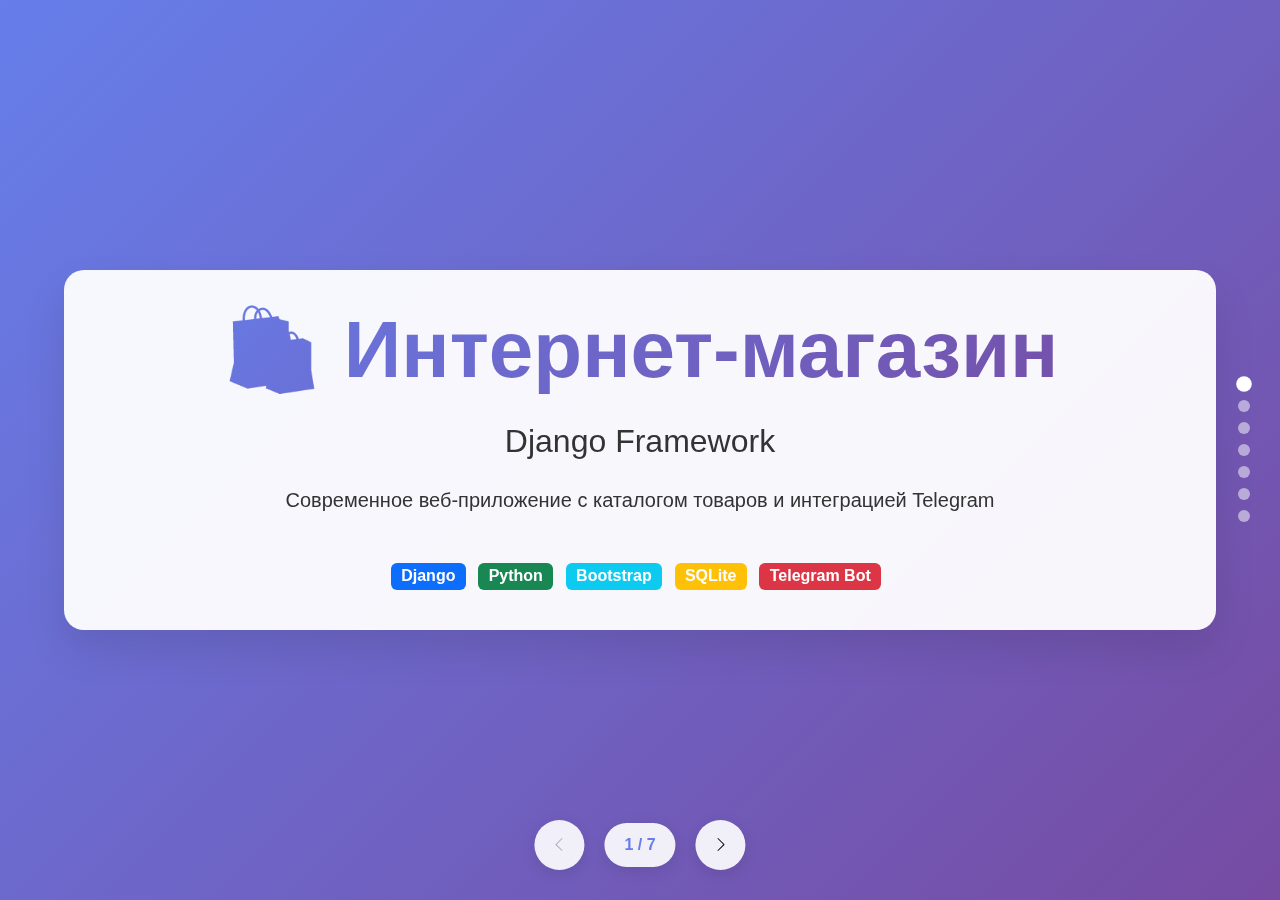
<file: preza_PBC/presentation.html>
<!-- templates/presentation.html -->
<!DOCTYPE html>
<html lang="ru">
<head>
    <meta charset="UTF-8">
    <meta name="viewport" content="width=device-width, initial-scale=1.0">
    <title>Презентация проекта - Подарок в большом городе</title>    
    <link href="https://cdn.jsdelivr.net/npm/bootstrap@5.1.3/dist/css/bootstrap.min.css" rel="stylesheet">
    <link href="https://cdn.jsdelivr.net/npm/bootstrap-icons@1.7.2/font/bootstrap-icons.css" rel="stylesheet">
    <link href="style.css" rel="stylesheet">
</head>
<body>
    <!-- Слайды -->
    <div class="presentation-container">
        
        <!-- Слайд 1: Титульный -->
        <div class="slide active" id="slide1">
            <div class="slide-content">
                <div class="text-center">
                    <h1 class="display-1 fw-bold text-gradient mb-4">🛍️ Интернет-магазин</h1>
                    <h2 class="h2 mb-4">Django Framework</h2>
                    <p class="lead mb-5">Современное веб-приложение с каталогом товаров и интеграцией Telegram</p>
                    <div class="row justify-content-center">
                        <div class="col-md-8">
                            <div class="tech-stack">
                                <span class="badge bg-primary fs-6 me-2 mb-2">Django</span>
                                <span class="badge bg-success fs-6 me-2 mb-2">Python</span>
                                <span class="badge bg-info fs-6 me-2 mb-2">Bootstrap</span>
                                <span class="badge bg-warning fs-6 me-2 mb-2">SQLite</span>
                                <span class="badge bg-danger fs-6 me-2 mb-2">Telegram Bot</span>
                            </div>
                        </div>
                    </div>
                </div>
            </div>
        </div>

        <!-- Слайд 2: Обзор проекта -->
        <div class="slide" id="slide2">
            <div class="slide-content">
                <h2 class="slide-title">📋 Обзор проекта</h2>
                <div class="row">
                    <div class="col-md-6">
                        <h4>🎯 Основные цели:</h4>
                        <ul class="feature-list">
                            <li><i class="bi bi-check-circle-fill text-success"></i> Создание современного интернет-магазина</li>
                            <li><i class="bi bi-check-circle-fill text-success"></i> Удобный каталог товаров</li>
                            <li><i class="bi bi-check-circle-fill text-success"></i> Интеграция с Telegram для заказов</li>
                            <li><i class="bi bi-check-circle-fill text-success"></i> Админ-панель для управления</li>
                        </ul>
                    </div>
                    <div class="col-md-6">
                        <h4>⚡ Ключевые возможности:</h4>
                        <ul class="feature-list">
                            <li><i class="bi bi-star-fill text-warning"></i> Пагинация товаров (6 на странице)</li>
                            <li><i class="bi bi-star-fill text-warning"></i> Поиск и фильтрация</li>
                            <li><i class="bi bi-star-fill text-warning"></i> Загрузка изображений товаров</li>
                            <li><i class="bi bi-star-fill text-warning"></i> Адаптивный дизайн</li>
                        </ul>
                    </div>
                </div>
            </div>
        </div>

        <!-- Слайд 3: Архитектура -->
        <div class="slide" id="slide3">
            <div class="slide-content">
                <h2 class="slide-title">🏗️ Архитектура проекта</h2>
                <div class="row">
                    <div class="col-md-4">
                        <div class="app-card">
                            <div class="app-icon bg-primary">📱</div>
                            <h5>main_shop</h5>
                            <p>Основное приложение</p>
                            <ul>
                                <li>Главная страница</li>
                                <li>Форма обратной связи</li>
                                <li>Интеграция Telegram</li>
                            </ul>
                        </div>
                    </div>
                    <div class="col-md-4">
                        <div class="app-card">
                            <div class="app-icon bg-success">🛒</div>
                            <h5>goods</h5>
                            <p>Каталог товаров</p>
                            <ul>
                                <li>Категории товаров</li>
                                <li>Каталог с пагинацией</li>
                                <li>Детальные страницы</li>
                            </ul>
                        </div>
                    </div>
                    <div class="col-md-4">
                        <div class="app-card">
                            <div class="app-icon bg-info">⚙️</div>
                            <h5>shop</h5>
                            <p>Настройки проекта</p>
                            <ul>
                                <li>Маршрутизация URL</li>
                                <li>Статические файлы</li>
                                <li>База данных</li>
                            </ul>
                        </div>
                    </div>
                </div>
            </div>
        </div>

        <!-- Слайд 4: Модели данных -->
        <div class="slide" id="slide4">
            <div class="slide-content">
                <h2 class="slide-title">🗄️ Модели данных</h2>
                <div class="row">
                    <div class="col-md-6">
                        <div class="model-card">
                            <h5><i class="bi bi-folder-fill text-primary"></i> Categories</h5>
                            <div class="model-fields">
                                <code>name (CharField, 100)</code>
                            </div>
                            <p class="mt-2">Категории товаров для группировки</p>
                        </div>
                    </div>
                    <div class="col-md-6">
                        <div class="model-card">
                            <h5><i class="bi bi-box-fill text-success"></i> Products</h5>
                            <div class="model-fields">
                                <code>name (CharField, 200)</code><br>
                                <code>description (TextField)</code><br>
                                <code>image (ImageField)</code><br>
                                <code>category (ForeignKey)</code>
                            </div>
                            <p class="mt-2">Товары с изображениями и описанием</p>
                        </div>
                    </div>
                </div>
                <div class="row mt-4">
                    <div class="col-md-12">
                        <div class="features-grid">
                            <div class="feature-item">
                                <i class="bi bi-upload text-primary"></i>
                                <span>Загрузка изображений</span>
                            </div>
                            <div class="feature-item">
                                <i class="bi bi-search text-info"></i>
                                <span>Поиск по товарам</span>
                            </div>
                            <div class="feature-item">
                                <i class="bi bi-funnel text-warning"></i>
                                <span>Фильтрация по категориям</span>
                            </div>
                            <div class="feature-item">
                                <i class="bi bi-telephone text-danger"></i>
                                <span>Интеграция Telegram</span>
                            </div>
                        </div>
                    </div>
                </div>
            </div>
        </div>

        <!-- Слайд 5: Функциональность -->
        <div class="slide" id="slide5">
            <div class="slide-content">
                <h2 class="slide-title">⚙️ Основная функциональность</h2>
                <div class="row">
                    <div class="col-md-4">
                        <div class="function-card">
                            <i class="bi bi-house-fill text-primary"></i>
                            <h5>Главная страница</h5>
                            <p>Приветственная страница с описанием магазина и навигацией</p>
                        </div>
                    </div>
                    <div class="col-md-4">
                        <div class="function-card">
                            <i class="bi bi-grid-fill text-success"></i>
                            <h5>Каталог товаров</h5>
                            <p>Сетка товаров с пагинацией, поиском и фильтрацией</p>
                        </div>
                    </div>
                    <div class="col-md-4">
                        <div class="function-card">
                            <i class="bi bi-eye-fill text-info"></i>
                            <h5>Детальные страницы</h5>
                            <p>Подробная информация о товаре с возможностью заказа</p>
                        </div>
                    </div>
                    <div class="col-md-4">
                        <div class="function-card">
                            <i class="bi bi-chat-fill text-warning"></i>
                            <h5>Форма обратной связи</h5>
                            <p>Заявки с данными клиента, отправляемые в Telegram</p>
                        </div>
                    </div>
                    <div class="col-md-4">
                        <div class="function-card">
                            <i class="bi bi-telegram text-primary"></i>
                            <h5>Telegram интеграция</h5>
                            <p>Автоматическая отправка заявок в чат бота</p>
                        </div>
                    </div>
                    <div class="col-md-4">
                        <div class="function-card">
                            <i class="bi bi-gear-fill text-dark"></i>
                            <h5>Админ-панель</h5>
                            <p>Управление товарами, категориями и заявками</p>
                        </div>
                    </div>
                </div>
            </div>
        </div>

        <!-- Слайд 6: Технологии -->
        <div class="slide" id="slide6">
            <div class="slide-content">
                <h2 class="slide-title">🛠️ Технологический стек</h2>
                <div class="row">
                    <div class="col-md-6">
                        <h4>Backend:</h4>
                        <div class="tech-list">
                            <div class="tech-item">
                                <span class="tech-icon">🐍</span>
                                <div>
                                    <strong>Python 3.13+</strong>
                                    <p>Основной язык программирования</p>
                                </div>
                            </div>
                            <div class="tech-item">
                                <span class="tech-icon">🌐</span>
                                <div>
                                    <strong>Django 5.2.8</strong>
                                    <p>Веб-фреймворк для разработки</p>
                                </div>
                            </div>
                            <div class="tech-item">
                                <span class="tech-icon">🗄️</span>
                                <div>
                                    <strong>SQLite</strong>
                                    <p>База данных для хранения данных</p>
                                </div>
                            </div>
                        </div>
                    </div>
                    <div class="col-md-6">
                        <h4>Frontend:</h4>
                        <div class="tech-list">
                            <div class="tech-item">
                                <span class="tech-icon">🎨</span>
                                <div>
                                    <strong>Bootstrap 5</strong>
                                    <p>CSS-фреймворк для дизайна</p>
                                </div>
                            </div>
                            <div class="tech-item">
                                <span class="tech-icon">📱</span>
                                <div>
                                    <strong>Responsive Design</strong>
                                    <p>Адаптивная верстка для всех устройств</p>
                                </div>
                            </div>
                            <div class="tech-item">
                                <span class="tech-icon">⚡</span>
                                <div>
                                    <strong>JavaScript</strong>
                                    <p>Интерактивность и AJAX</p>
                                </div>
                            </div>
                        </div>
                    </div>
                </div>
                <div class="row mt-4">
                    <div class="col-md-12">
                        <h4>Дополнительно:</h4>
                        <div class="additional-tech">
                            <span class="badge bg-secondary">Pillow - обработка изображений</span>
                            <span class="badge bg-secondary">Requests - HTTP клиент</span>
                            <span class="badge bg-secondary">Telegram Bot API</span>
                            <span class="badge bg-secondary">Static Files</span>
                            <span class="badge bg-secondary">Media Files</span>
                        </div>
                    </div>
                </div>
            </div>
        </div>

        <!-- Слайд 7: Заключение -->
        <div class="slide" id="slide7">
            <div class="slide-content text-center">
                <h2 class="slide-title">🎉 Результат</h2>
                <div class="row justify-content-center">
                    <div class="col-md-8">
                        <div class="result-card">
                            <h3 class="mb-4">Готовый интернет-магазин!</h3>
                            <div class="result-stats">
                                <div class="stat-item">
                                    <div class="stat-number">2</div>
                                    <div class="stat-label">Приложения Django</div>
                                </div>
                                <div class="stat-item">
                                    <div class="stat-number">5</div>
                                    <div class="stat-label">HTML страниц</div>
                                </div>
                                <div class="stat-item">
                                    <div class="stat-number">6</div>
                                    <div class="stat-label">Товаров на странице</div>
                                </div>
                                <div class="stat-item">
                                    <div class="stat-number">100%</div>
                                    <div class="stat-label">Адаптивность</div>
                                </div>
                            </div>
                            <div class="features-summary mt-4">
                                <h5>✨ Ключевые особенности:</h5>
                                <ul class="text-start">
                                    <li>Современный дизайн с Bootstrap</li>
                                    <li>Каталог товаров с поиском и фильтрами</li>
                                    <li>Интеграция с Telegram Bot</li>
                                    <li>Админ-панель для управления</li>
                                    <li>Загрузка изображений товаров</li>
                                    <li>Адаптивная верстка</li>
                                </ul>
                            </div>
                            <div class="mt-4">
                                <p class="lead">Проект готов к использованию и дальнейшему развитию!</p>
                            </div>
                        </div>
                    </div>
                </div>
            </div>
        </div>
    </div>

    <!-- Навигация -->
    <div class="presentation-nav">
        <button class="nav-btn" id="prevBtn" onclick="changeSlide(-1)">
            <i class="bi bi-chevron-left"></i>
        </button>
        <div class="slide-counter">
            <span id="currentSlide">1</span> / <span id="totalSlides">7</span>
        </div>
        <button class="nav-btn" id="nextBtn" onclick="changeSlide(1)">
            <i class="bi bi-chevron-right"></i>
        </button>
    </div>

    <!-- Индикаторы слайдов -->
    <div class="slide-indicators">
        <button class="indicator active" onclick="goToSlide(1)"></button>
        <button class="indicator" onclick="goToSlide(2)"></button>
        <button class="indicator" onclick="goToSlide(3)"></button>
        <button class="indicator" onclick="goToSlide(4)"></button>
        <button class="indicator" onclick="goToSlide(5)"></button>
        <button class="indicator" onclick="goToSlide(6)"></button>
        <button class="indicator" onclick="goToSlide(7)"></button>
    </div>

    <script src="script.js"></script>
</body>
</html>
</file>
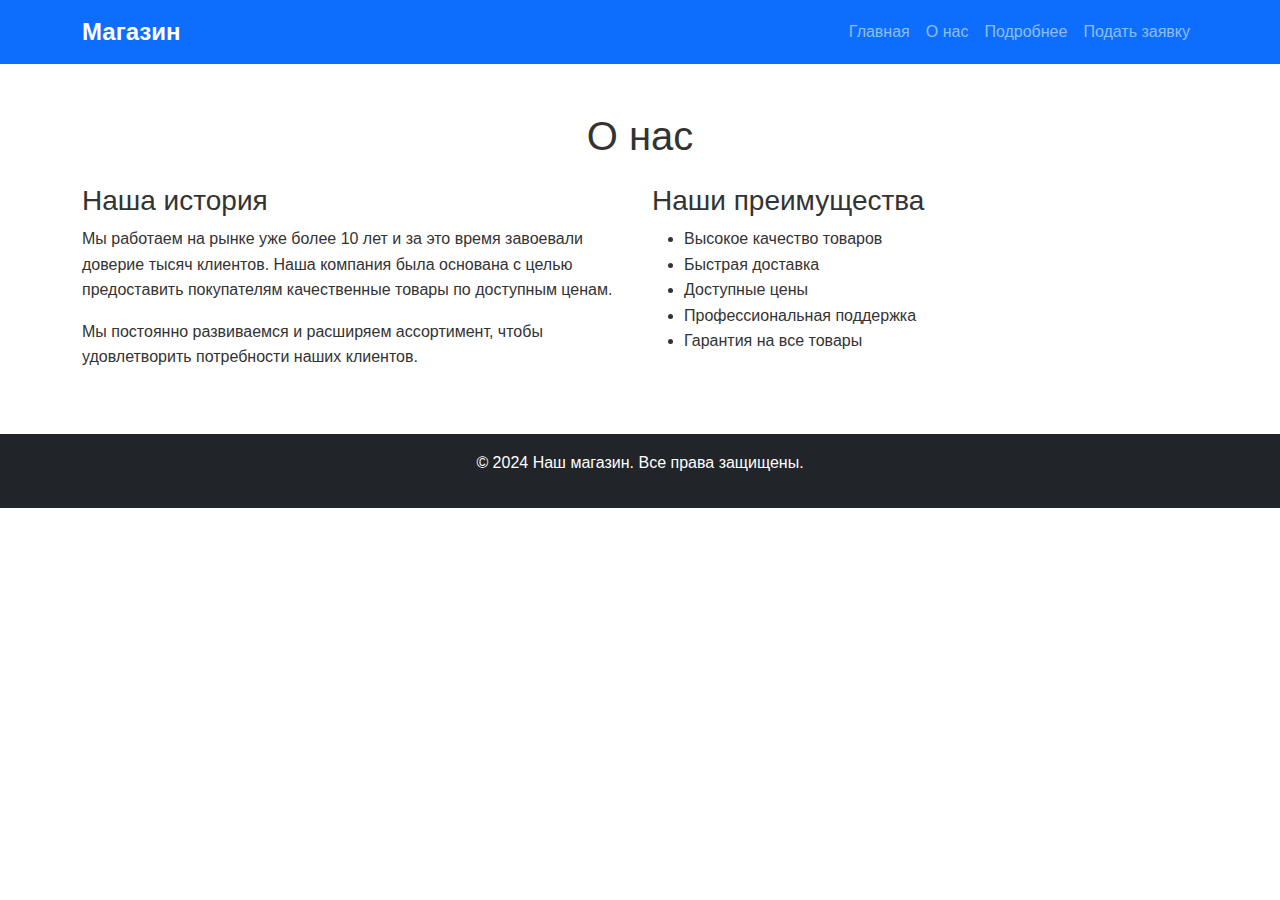
<file: templates/shop/aboutas.html>
<!-- templates/shop/aboutas.html -->
<!DOCTYPE html>
<html lang="ru">
<head>
    <meta charset="UTF-8">
    <meta name="viewport" content="width=device-width, initial-scale=1.0">
    <title>О нас - Магазин</title>
    <link href="https://cdn.jsdelivr.net/npm/bootstrap@5.1.3/dist/css/bootstrap.min.css" rel="stylesheet">
    <link href="/static/css/style.css" rel="stylesheet">
</head>
<body>
    <!-- Навигация -->
    <nav class="navbar navbar-expand-lg navbar-dark bg-primary">
        <div class="container">
            <a class="navbar-brand" href="/">Магазин</a>
            <button class="navbar-toggler" type="button" data-bs-toggle="collapse" data-bs-target="#navbarNav">
                <span class="navbar-toggler-icon"></span>
            </button>
            <div class="collapse navbar-collapse" id="navbarNav">
                <ul class="navbar-nav ms-auto">
                    <li class="nav-item">
                        <a class="nav-link" href="/">Главная</a>
                    </li>
                    <li class="nav-item">
                        <a class="nav-link" href="/aboutas/">О нас</a>
                    </li>
                    <li class="nav-item">
                        <a class="nav-link" href="/readmore/">Подробнее</a>
                    </li>
                    <li class="nav-item">
                        <a class="nav-link" href="/forms/">Подать заявку</a>
                    </li>
                </ul>
            </div>
        </div>
    </nav>

    <!-- Основной контент -->
    <div class="container mt-5">
        <div class="row">
            <div class="col-12">
                <h1 class="text-center mb-4">О нас</h1>
                <div class="row">
                    <div class="col-md-6">
                        <h3>Наша история</h3>
                        <p>Мы работаем на рынке уже более 10 лет и за это время завоевали доверие тысяч клиентов. Наша компания была основана с целью предоставить покупателям качественные товары по доступным ценам.</p>
                        <p>Мы постоянно развиваемся и расширяем ассортимент, чтобы удовлетворить потребности наших клиентов.</p>
                    </div>
                    <div class="col-md-6">
                        <h3>Наши преимущества</h3>
                        <ul>
                            <li>Высокое качество товаров</li>
                            <li>Быстрая доставка</li>
                            <li>Доступные цены</li>
                            <li>Профессиональная поддержка</li>
                            <li>Гарантия на все товары</li>
                        </ul>
                    </div>
                </div>
            </div>
        </div>
    </div>

    <!-- Футер -->
    <footer class="bg-dark text-white text-center py-3 mt-5">
        <div class="container">
            <p>&copy; 2024 Наш магазин. Все права защищены.</p>
        </div>
    </footer>

    <script src="https://cdn.jsdelivr.net/npm/bootstrap@5.1.3/dist/js/bootstrap.bundle.min.js"></script>
</body>
</html>
</file>
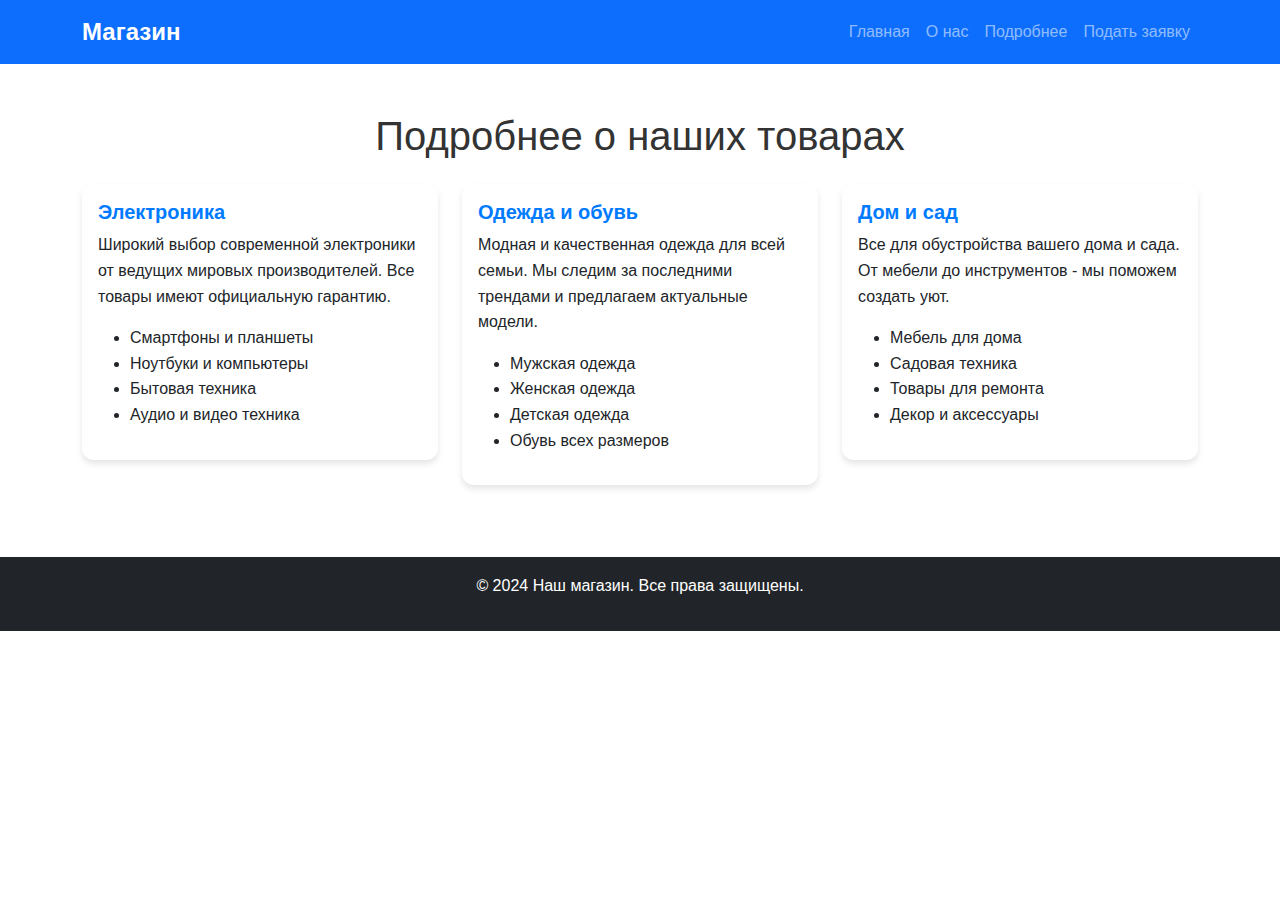
<file: templates/shop/readmore.html>
<!-- templates/shop/readmore.html -->
<!DOCTYPE html>
<html lang="ru">
<head>
    <meta charset="UTF-8">
    <meta name="viewport" content="width=device-width, initial-scale=1.0">
    <title>Подробнее - Магазин</title>
    <link href="https://cdn.jsdelivr.net/npm/bootstrap@5.1.3/dist/css/bootstrap.min.css" rel="stylesheet">
    <link href="/static/css/style.css" rel="stylesheet">
</head>
<body>
    <!-- Навигация -->
    <nav class="navbar navbar-expand-lg navbar-dark bg-primary">
        <div class="container">
            <a class="navbar-brand" href="/">Магазин</a>
            <button class="navbar-toggler" type="button" data-bs-toggle="collapse" data-bs-target="#navbarNav">
                <span class="navbar-toggler-icon"></span>
            </button>
            <div class="collapse navbar-collapse" id="navbarNav">
                <ul class="navbar-nav ms-auto">
                    <li class="nav-item">
                        <a class="nav-link" href="/">Главная</a>
                    </li>
                    <li class="nav-item">
                        <a class="nav-link" href="/aboutas/">О нас</a>
                    </li>
                    <li class="nav-item">
                        <a class="nav-link" href="/readmore/">Подробнее</a>
                    </li>
                    <li class="nav-item">
                        <a class="nav-link" href="/forms/">Подать заявку</a>
                    </li>
                </ul>
            </div>
        </div>
    </nav>

    <!-- Основной контент -->
    <div class="container mt-5">
        <div class="row">
            <div class="col-12">
                <h1 class="text-center mb-4">Подробнее о наших товарах</h1>
                <div class="row">
                    <div class="col-md-4 mb-4">
                        <div class="card">
                            <div class="card-body">
                                <h5 class="card-title">Электроника</h5>
                                <p class="card-text">Широкий выбор современной электроники от ведущих мировых производителей. Все товары имеют официальную гарантию.</p>
                                <ul>
                                    <li>Смартфоны и планшеты</li>
                                    <li>Ноутбуки и компьютеры</li>
                                    <li>Бытовая техника</li>
                                    <li>Аудио и видео техника</li>
                                </ul>
                            </div>
                        </div>
                    </div>
                    <div class="col-md-4 mb-4">
                        <div class="card">
                            <div class="card-body">
                                <h5 class="card-title">Одежда и обувь</h5>
                                <p class="card-text">Модная и качественная одежда для всей семьи. Мы следим за последними трендами и предлагаем актуальные модели.</p>
                                <ul>
                                    <li>Мужская одежда</li>
                                    <li>Женская одежда</li>
                                    <li>Детская одежда</li>
                                    <li>Обувь всех размеров</li>
                                </ul>
                            </div>
                        </div>
                    </div>
                    <div class="col-md-4 mb-4">
                        <div class="card">
                            <div class="card-body">
                                <h5 class="card-title">Дом и сад</h5>
                                <p class="card-text">Все для обустройства вашего дома и сада. От мебели до инструментов - мы поможем создать уют.</p>
                                <ul>
                                    <li>Мебель для дома</li>
                                    <li>Садовая техника</li>
                                    <li>Товары для ремонта</li>
                                    <li>Декор и аксессуары</li>
                                </ul>
                            </div>
                        </div>
                    </div>
                </div>
            </div>
        </div>
    </div>

    <!-- Футер -->
    <footer class="bg-dark text-white text-center py-3 mt-5">
        <div class="container">
            <p>&copy; 2024 Наш магазин. Все права защищены.</p>
        </div>
    </footer>

    <script src="https://cdn.jsdelivr.net/npm/bootstrap@5.1.3/dist/js/bootstrap.bundle.min.js"></script>
</body>
</html>
</file>
<file: preza_PBC/style.css>
/* static/css/presentation.css */
* {
    margin: 0;
    padding: 0;
    box-sizing: border-box;
}

body {
    font-family: 'Segoe UI', Tahoma, Geneva, Verdana, sans-serif;
    background: linear-gradient(135deg, #667eea 0%, #764ba2 100%);
    color: #333;
    overflow: hidden;
}

.presentation-container {
    width: 100vw;
    height: 100vh;
    position: relative;
}

.slide {
    position: absolute;
    top: 0;
    left: 0;
    width: 100%;
    height: 100%;
    display: flex;
    align-items: center;
    justify-content: center;
    opacity: 0;
    transform: translateX(100%);
    transition: all 0.6s ease-in-out;
}

.slide.active {
    opacity: 1;
    transform: translateX(0);
}

.slide-content {
    width: 90%;
    max-width: 1200px;
    padding: 2rem;
    background: rgba(255, 255, 255, 0.95);
    border-radius: 20px;
    box-shadow: 0 20px 40px rgba(0, 0, 0, 0.1);
    backdrop-filter: blur(10px);
}

.slide-title {
    text-align: center;
    margin-bottom: 2rem;
    color: #667eea;
    font-size: 2.5rem;
    font-weight: bold;
}

.text-gradient {
    background: linear-gradient(135deg, #667eea 0%, #764ba2 100%);
    -webkit-background-clip: text;
    -webkit-text-fill-color: transparent;
    background-clip: text;
}

/* Навигация */
.presentation-nav {
    position: fixed;
    bottom: 30px;
    left: 50%;
    transform: translateX(-50%);
    display: flex;
    align-items: center;
    gap: 20px;
    z-index: 1000;
}

.nav-btn {
    background: rgba(255, 255, 255, 0.9);
    border: none;
    border-radius: 50%;
    width: 50px;
    height: 50px;
    display: flex;
    align-items: center;
    justify-content: center;
    cursor: pointer;
    transition: all 0.3s ease;
    box-shadow: 0 4px 15px rgba(0, 0, 0, 0.1);
}

.nav-btn:hover {
    background: white;
    transform: scale(1.1);
}

.slide-counter {
    background: rgba(255, 255, 255, 0.9);
    padding: 10px 20px;
    border-radius: 25px;
    font-weight: bold;
    color: #667eea;
    box-shadow: 0 4px 15px rgba(0, 0, 0, 0.1);
}

/* Индикаторы */
.slide-indicators {
    position: fixed;
    right: 30px;
    top: 50%;
    transform: translateY(-50%);
    display: flex;
    flex-direction: column;
    gap: 10px;
    z-index: 1000;
}

.indicator {
    width: 12px;
    height: 12px;
    border-radius: 50%;
    border: none;
    background: rgba(255, 255, 255, 0.5);
    cursor: pointer;
    transition: all 0.3s ease;
}

.indicator.active {
    background: white;
    transform: scale(1.3);
}

/* Карточки функций */
.function-card {
    text-align: center;
    padding: 1.5rem;
    background: white;
    border-radius: 15px;
    box-shadow: 0 5px 15px rgba(0, 0, 0, 0.1);
    transition: transform 0.3s ease;
    height: 100%;
}

.function-card:hover {
    transform: translateY(-5px);
}

.function-card i {
    font-size: 2.5rem;
    margin-bottom: 1rem;
}

/* Карточки приложений */
.app-card {
    background: white;
    padding: 2rem;
    border-radius: 15px;
    text-align: center;
    box-shadow: 0 5px 15px rgba(0, 0, 0, 0.1);
    height: 100%;
    transition: transform 0.3s ease;
}

.app-card:hover {
    transform: translateY(-5px);
}

.app-icon {
    width: 80px;
    height: 80px;
    border-radius: 50%;
    display: flex;
    align-items: center;
    justify-content: center;
    font-size: 2rem;
    margin: 0 auto 1rem;
    color: white;
}

/* Модели данных */
.model-card {
    background: white;
    padding: 1.5rem;
    border-radius: 15px;
    box-shadow: 0 5px 15px rgba(0, 0, 0, 0.1);
    height: 100%;
}

.model-fields {
    background: #f8f9fa;
    padding: 1rem;
    border-radius: 8px;
    margin: 1rem 0;
    font-family: 'Courier New', monospace;
}

/* Технологии */
.tech-item {
    display: flex;
    align-items: center;
    gap: 1rem;
    padding: 1rem;
    background: white;
    border-radius: 10px;
    margin-bottom: 1rem;
    box-shadow: 0 2px 10px rgba(0, 0, 0, 0.1);
}

.tech-icon {
    font-size: 2rem;
}

/* Сетка функций */
.features-grid {
    display: grid;
    grid-template-columns: repeat(auto-fit, minmax(200px, 1fr));
    gap: 1rem;
    margin-top: 2rem;
}

.feature-item {
    display: flex;
    align-items: center;
    gap: 0.5rem;
    padding: 1rem;
    background: rgba(255, 255, 255, 0.8);
    border-radius: 10px;
    text-align: center;
}

.feature-item i {
    font-size: 1.5rem;
}

/* Результат */
.result-card {
    background: white;
    padding: 2rem;
    border-radius: 20px;
    box-shadow: 0 10px 30px rgba(0, 0, 0, 0.1);
}

.result-stats {
    display: grid;
    grid-template-columns: repeat(4, 1fr);
    gap: 1rem;
    margin: 2rem 0;
}

.stat-item {
    text-align: center;
    padding: 1rem;
    background: linear-gradient(135deg, #667eea 0%, #764ba2 100%);
    border-radius: 15px;
    color: white;
}

.stat-number {
    font-size: 2.5rem;
    font-weight: bold;
    margin-bottom: 0.5rem;
}

.stat-label {
    font-size: 0.9rem;
}

.features-summary ul {
    list-style: none;
    padding: 0;
}

.features-summary li {
    padding: 0.5rem 0;
    position: relative;
    padding-left: 2rem;
}

.features-summary li:before {
    content: "✨";
    position: absolute;
    left: 0;
}

/* Списки функций */
.feature-list {
    list-style: none;
    padding: 0;
}

.feature-list li {
    padding: 0.5rem 0;
    display: flex;
    align-items: center;
    gap: 0.5rem;
}

/* Дополнительные технологии */
.additional-tech {
    display: flex;
    flex-wrap: wrap;
    gap: 0.5rem;
    justify-content: center;
}

/* Адаптивность */
@media (max-width: 768px) {
    .slide-content {
        width: 95%;
        padding: 1rem;
    }
    
    .slide-title {
        font-size: 1.8rem;
    }
    
    .result-stats {
        grid-template-columns: repeat(2, 1fr);
    }
    
    .presentation-nav {
        bottom: 20px;
    }
    
    .slide-indicators {
        right: 15px;
    }
    
    .function-card {
        margin-bottom: 1rem;
    }
}

@media (max-width: 576px) {
    .slide-title {
        font-size: 1.5rem;
    }
    
    .stat-number {
        font-size: 2rem;
    }
    
    .nav-btn {
        width: 40px;
        height: 40px;
    }
    
    .presentation-nav {
        gap: 15px;
    }
}
</file>
<file: static/css/style.css>
/* static/css/style.css */
body {
    font-family: 'Segoe UI', Tahoma, Geneva, Verdana, sans-serif;
    line-height: 1.6;
    color: #333;
    margin-bottom: 80px; /* Добавляем отступ снизу для sticky footer */
}

/* Навигация */
.navbar-brand {
    font-weight: bold;
    font-size: 1.5rem;
}

.navbar-nav .nav-link {
    transition: color 0.3s ease;
}

.navbar-nav .nav-link:hover {
    color: #ffd700 !important;
}

/* Jumbotron */
.jumbotron {
    background: linear-gradient(135deg, #667eea 0%, #764ba2 100%);
    color: white;
    padding: 2rem;
    border-radius: 10px;
    margin: 2rem 0;
}

/* Карточки */
.card {
    border: none;
    box-shadow: 0 4px 6px rgba(0, 0, 0, 0.1);
    transition: transform 0.3s ease;
    border-radius: 12px;
}

.card:hover {
    transform: translateY(-5px);
}

.card-title {
    color: #007bff;
    font-weight: bold;
}

.card-img-top {
    border-radius: 12px 12px 0 0;
}

/* Кнопки */
.btn-primary {
    background: linear-gradient(135deg, #667eea 0%, #764ba2 100%);
    border: none;
    padding: 10px 30px;
    border-radius: 25px;
    transition: all 0.3s ease;
}

.btn-primary:hover {
    transform: translateY(-2px);
    box-shadow: 0 4px 8px rgba(0, 0, 0, 0.2);
}

.btn-outline-primary {
    border-color: #667eea;
    color: #667eea;
    border-radius: 25px;
    transition: all 0.3s ease;
}

.btn-outline-primary:hover {
    background-color: #667eea;
    border-color: #667eea;
    transform: translateY(-2px);
}

/* Формы */
.form-control {
    border-radius: 8px;
    border: 1px solid #ddd;
    padding: 12px;
    transition: border-color 0.3s ease;
}

.form-control:focus {
    border-color: #667eea;
    box-shadow: 0 0 0 0.2rem rgba(102, 126, 234, 0.25);
}

.text-danger {
    font-size: 0.875rem;
    margin-top: 0.25rem;
}

/* ===== СТИЛИ ДЛЯ ИЗОБРАЖЕНИЙ ТОВАРОВ ===== */

/* Вариант 1: Изображения с отступами и contain (рекомендуемый) */
.product-image-container {
    width: 100%;
    height: 200px;
    padding: 15px;
    background-color: #f8f9fa;
    border-radius: 12px 12px 0 0;
    display: flex;
    align-items: center;
    justify-content: center;
}

.product-image-v4 {
    max-width: 100%;
    max-height: 100%;
    object-fit: contain;
    border-radius: 8px;
}

/* Вариант 2: Изображения с aspect-ratio */
.product-image-v3 {
    width: 100%;
    aspect-ratio: 4/3;
    object-fit: contain;
    padding: 15px;
    background-color: #f8f9fa;
    border-radius: 12px 12px 0 0;
}

/* Вариант 3: Grid с изображением внутри */
.product-image-grid {
    width: 100%;
    height: 200px;
    padding: 10px;
    background-color: #f8f9fa;
    border-radius: 12px 12px 0 0;
    display: grid;
    place-items: center;
}

.product-image-grid img {
    max-width: 100%;
    max-height: 100%;
    object-fit: contain;
}

/* Детальное изображение товара */
.product-detail-image-container {
    background-color: #f8f9fa;
    padding: 20px;
    border-radius: 12px;
    box-shadow: 0 4px 6px rgba(0, 0, 0, 0.1);
}

.product-detail-image {
    width: 100%;
    height: auto;
    max-height: 400px;
    object-fit: contain;
    border-radius: 8px;
}

/* ===== STICKY FOOTER ===== */
.footer {
    position: fixed;
    bottom: 0;
    left: 0;
    right: 0;
    background-color: #0d6efd; /* Тот же цвет что и navbar */
    color: white;
    padding: 1rem 0;
    z-index: 1000;
    box-shadow: 0 -2px 10px rgba(0,0,0,0.1);
}

.footer p {
    margin-bottom: 0;
}

/* ===== ПАГИНАЦИЯ ===== */
.pagination .page-link {
    color: #667eea;
    border-color: #dee2e6;
    border-radius: 8px;
    margin: 0 2px;
}

.pagination .page-item.active .page-link {
    background-color: #667eea;
    border-color: #667eea;
}

.pagination .page-link:hover {
    background-color: #e9ecef;
    border-color: #dee2e6;
}

/* ===== ХЛЕБНЫЕ КРОШКИ ===== */
.breadcrumb {
    background-color: transparent;
    padding: 0;
}

.breadcrumb-item + .breadcrumb-item::before {
    content: ">";
    color: #6c757d;
}

.breadcrumb-item a {
    color: #667eea;
    text-decoration: none;
}

.breadcrumb-item a:hover {
    text-decoration: underline;
}

/* ===== АНИМАЦИИ ===== */
@keyframes fadeIn {
    from { 
        opacity: 0; 
        transform: translateY(20px); 
    }
    to { 
        opacity: 1; 
        transform: translateY(0); 
    }
}

.card {
    animation: fadeIn 0.6s ease-out;
}

@keyframes slideInUp {
    from {
        opacity: 0;
        transform: translate3d(0, 40px, 0);
    }
    to {
        opacity: 1;
        transform: translate3d(0, 0, 0);
    }
}

.product-image-container {
    animation: slideInUp 0.8s ease-out;
}

/* ===== ИКОНКИ BOOTSTRAP ===== */
.bi {
    margin-right: 5px;
}

/* ===== АДАПТИВНОСТЬ ===== */
@media (max-width: 768px) {
    .footer {
        position: static; /* На мобильных делаем статичным */
        margin-top: 2rem;
    }
    
    body {
        margin-bottom: 0;
    }
    
    .jumbotron {
        padding: 1rem;
    }
    
    .card {
        margin-bottom: 1rem;
    }
    
    .product-image-container {
        height: 180px;
        padding: 10px;
    }
    
    .product-detail-image-container {
        padding: 15px;
    }
    
    .btn {
        font-size: 0.9rem;
        padding: 8px 20px;
    }
}

@media (max-width: 576px) {
    .navbar-brand {
        font-size: 1.2rem;
    }
    
    .product-image-container {
        height: 160px;
        padding: 8px;
    }
    
    .card-title {
        font-size: 1rem;
    }
    
    .btn-lg {
        padding: 10px 25px;
        font-size: 1rem;
    }
}

/* ===== ДОПОЛНИТЕЛЬНЫЕ ЭФФЕКТЫ ===== */
.card::before {
    content: '';
    position: absolute;
    top: 0;
    left: 0;
    right: 0;
    bottom: 0;
    background: linear-gradient(45deg, transparent 30%, rgba(102, 126, 234, 0.1) 50%, transparent 70%);
    opacity: 0;
    transition: opacity 0.3s ease;
    border-radius: 12px;
    pointer-events: none;
}

.card:hover::before {
    opacity: 1;
}

/* ===== ЗАГРУЗКА ИЗОБРАЖЕНИЙ ===== */
.product-image-container img {
    transition: transform 0.3s ease;
}

.product-image-container:hover img {
    transform: scale(1.05);
}

/* ===== СОСТОЯНИЯ ФОРМ ===== */
.form-control.is-invalid {
    border-color: #dc3545;
    box-shadow: 0 0 0 0.2rem rgba(220, 53, 69, 0.25);
}

.form-control.is-valid {
    border-color: #198754;
    box-shadow: 0 0 0 0.2rem rgba(25, 135, 84, 0.25);
}

/* ===== УВЕДОМЛЕНИЯ ===== */
.alert {
    border-radius: 8px;
    border: none;
}

.alert-success {
    background-color: #d1edff;
    color: #0c63e4;
}

.alert-danger {
    background-color: #f8d7da;
    color: #721c24;
}

.alert-info {
    background-color: #cff4fc;
    color: #055160;
}

/* ===== СПИННЕРЫ ===== */
.spinner-border-sm {
    width: 1rem;
    height: 1rem;
}

/* ===== ДОПОЛНИТЕЛЬНЫЕ УТИЛИТЫ ===== */
.text-gradient {
    background: linear-gradient(135deg, #667eea 0%, #764ba2 100%);
    -webkit-background-clip: text;
    -webkit-text-fill-color: transparent;
    background-clip: text;
}

.shadow-custom {
    box-shadow: 0 4px 6px rgba(0, 0, 0, 0.1), 0 1px 3px rgba(0, 0, 0, 0.08);
}

.border-gradient {
    border: 2px solid;
    border-image: linear-gradient(45deg, #667eea, #764ba2) 1;
}

/* ===== ПЕЧАТЬ ===== */
@media print {
    .navbar, .footer, .btn {
        display: none !important;
    }
    
    .card {
        break-inside: avoid;
        box-shadow: none;
        border: 1px solid #ddd;
    }
}
</file>
